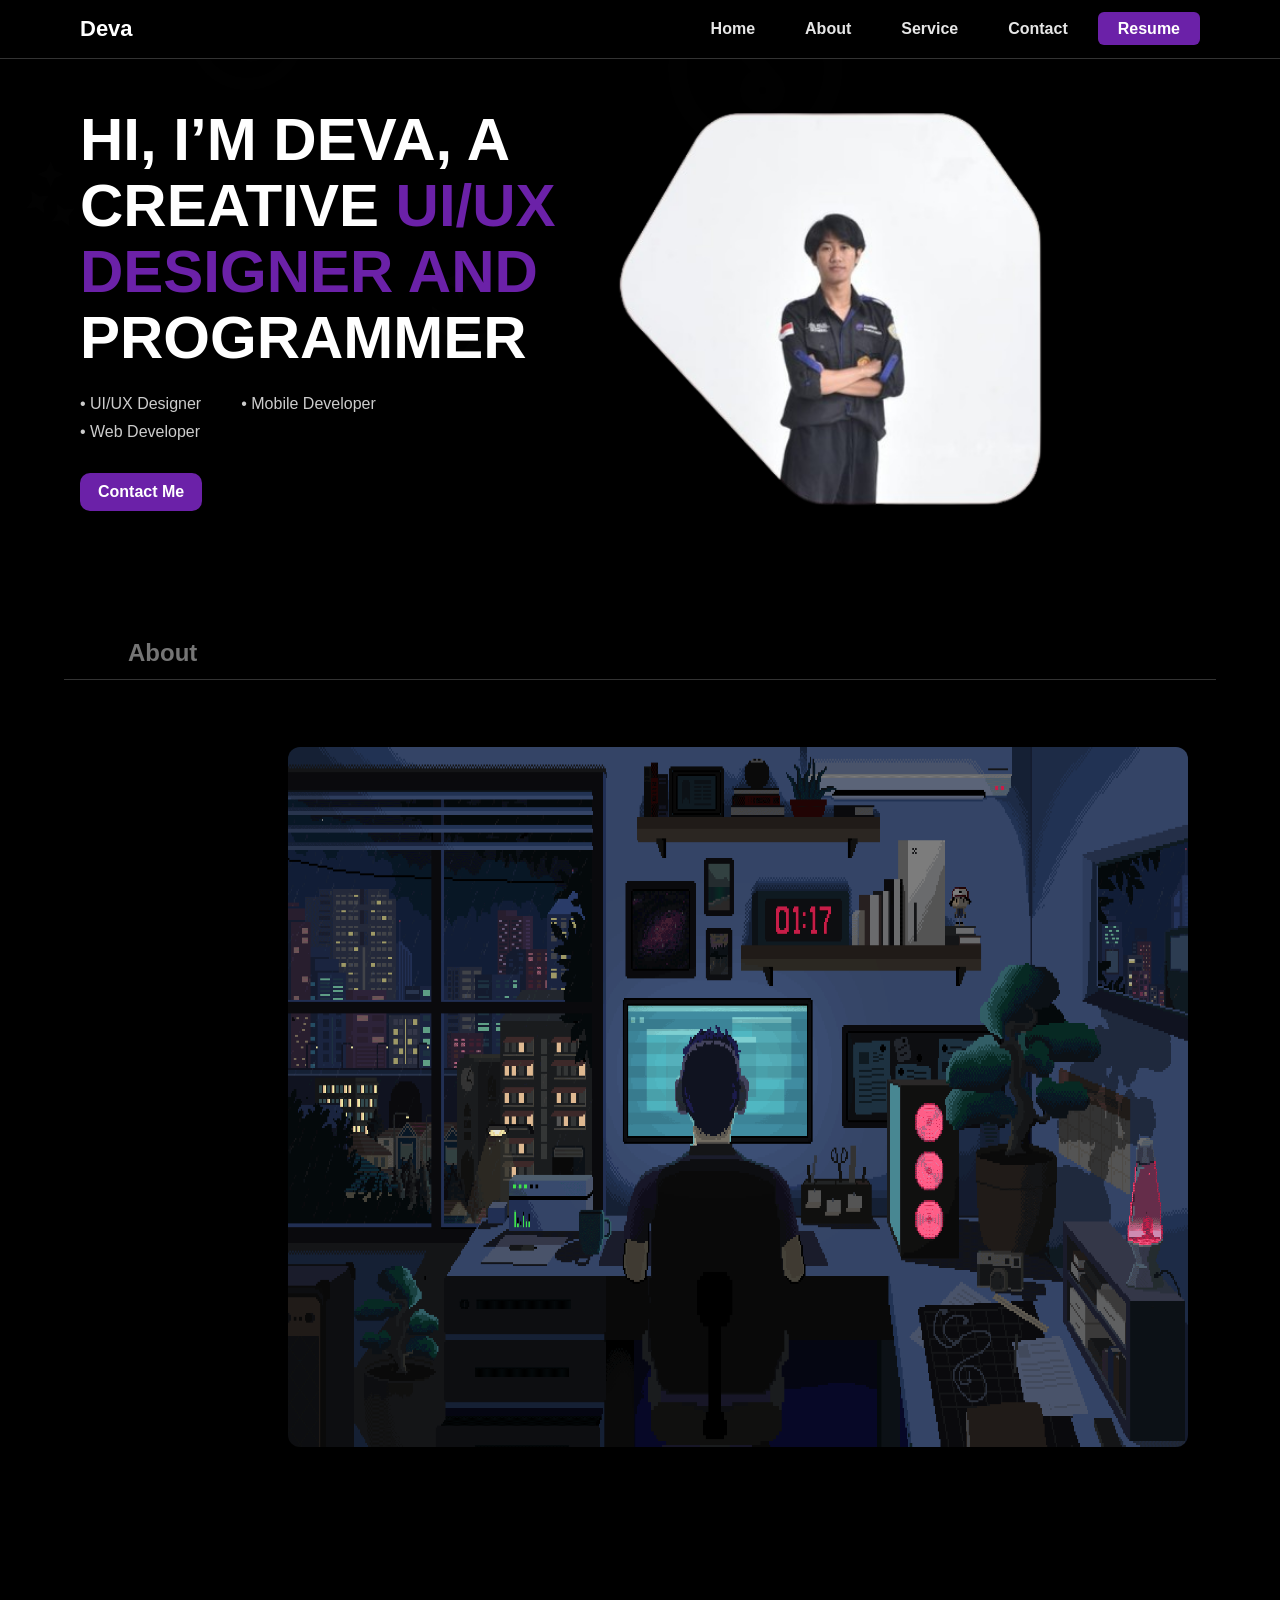
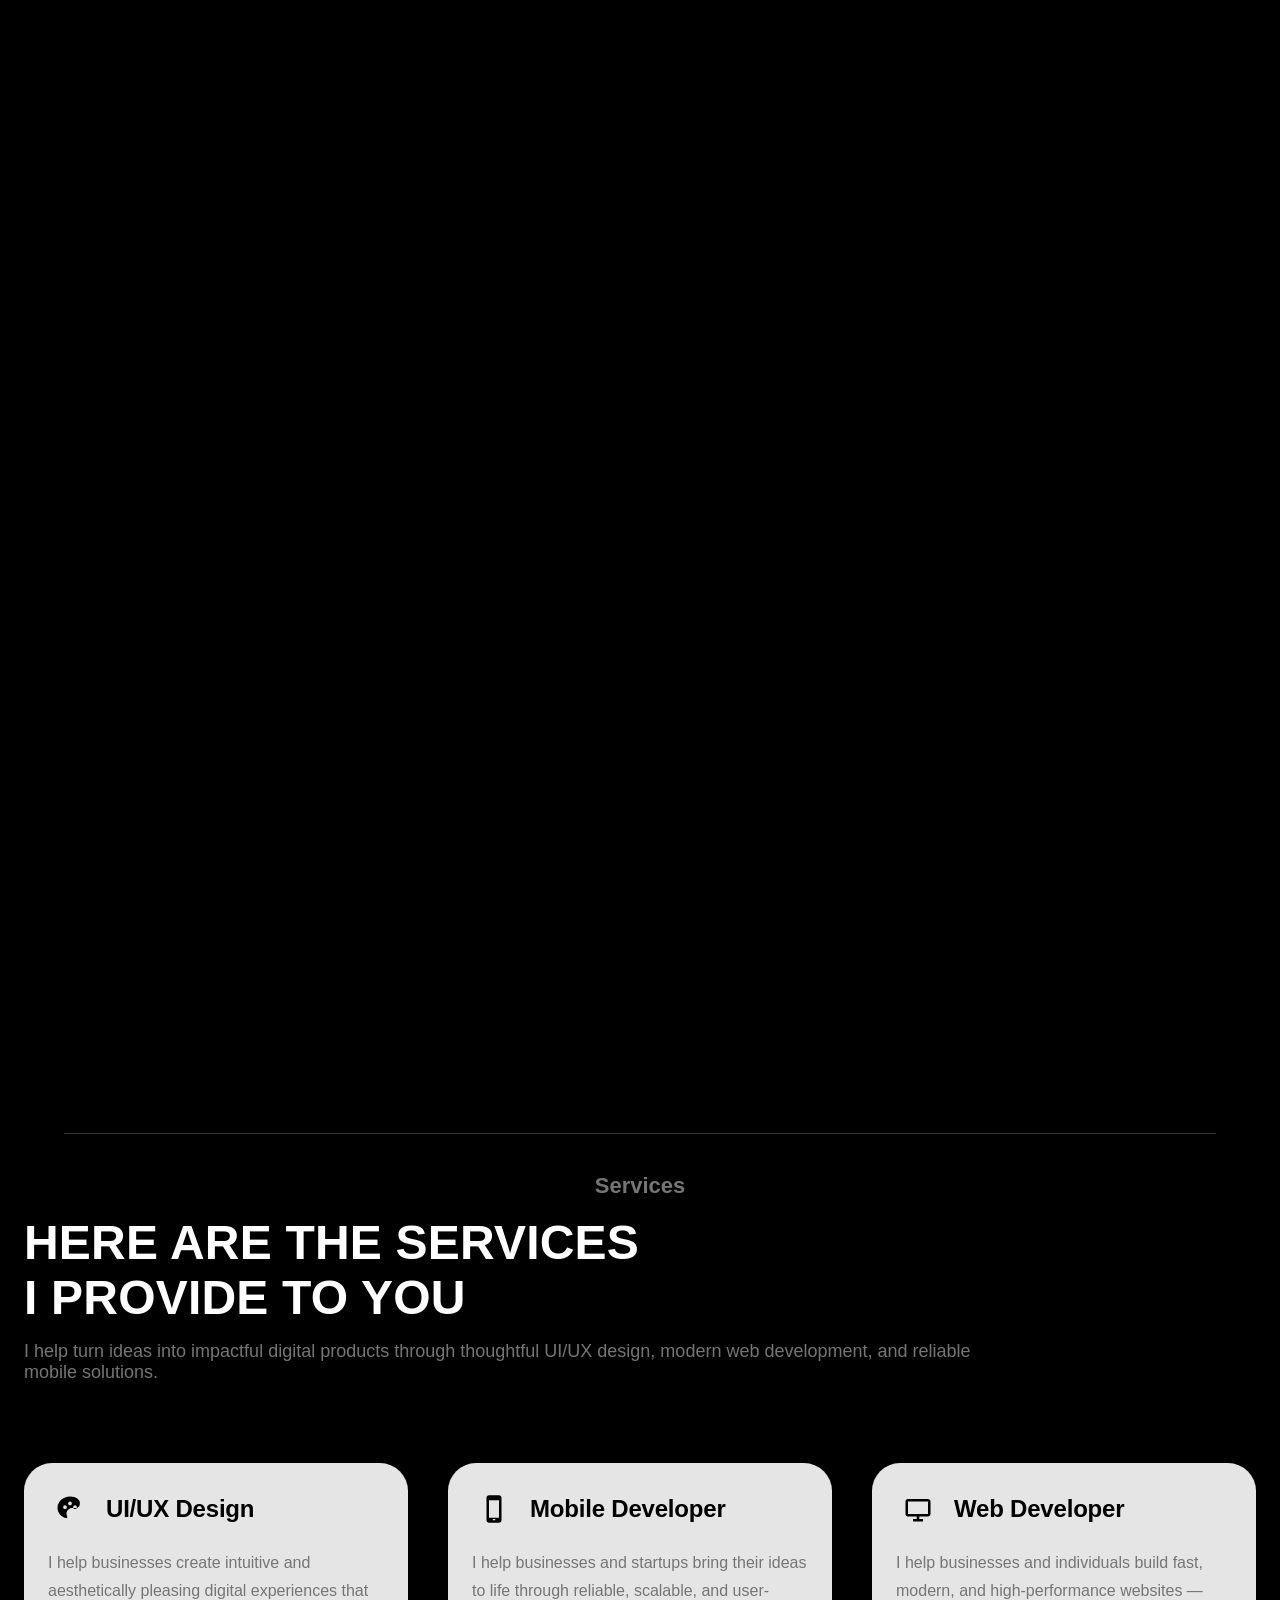
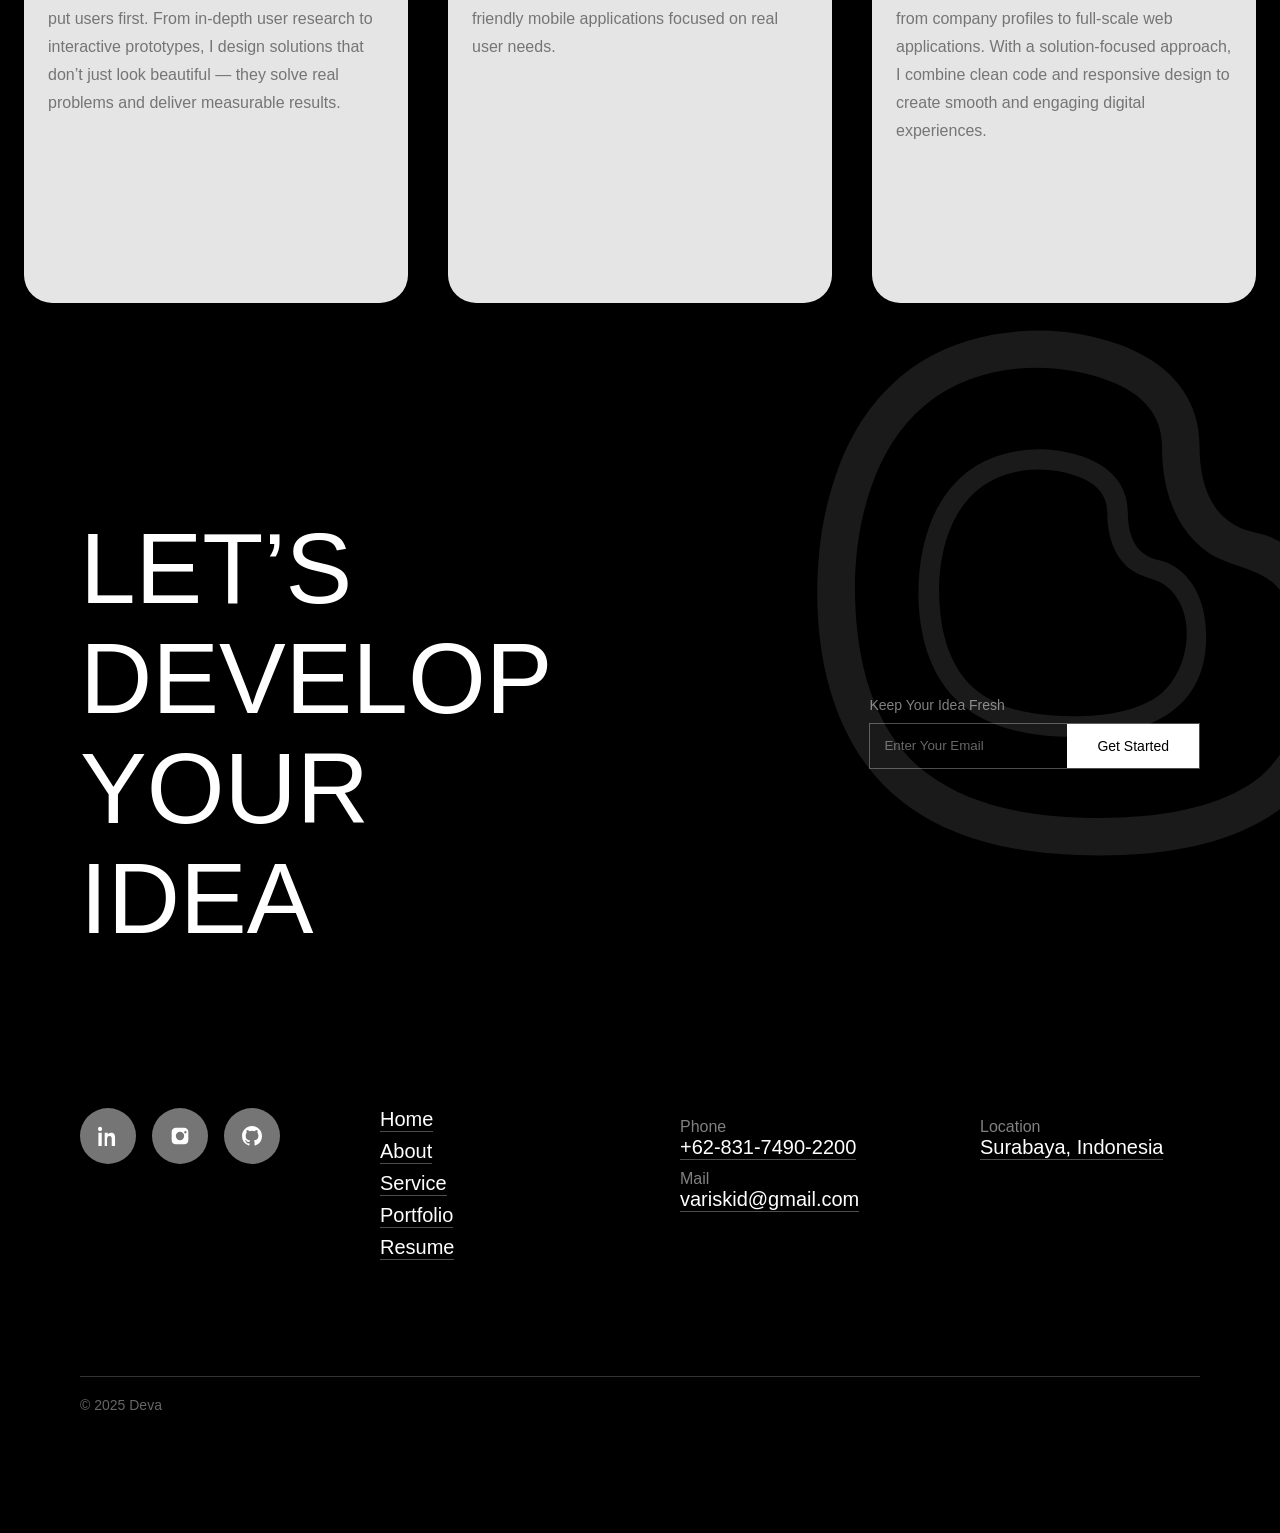
<file: index.html>
<!doctype html>
<html lang="en">
  <head>
    <meta charset="UTF-8" />
    <meta name="viewport" content="width=device-width, initial-scale=1.0" />
    <title>Task 1 - Celerates</title>

    <link rel="stylesheet" href="./css/global.css" />
    <link rel="stylesheet" href="./css/navbar.css" />
    <link rel="stylesheet" href="./css/hero.css" />
    <link rel="stylesheet" href="./css/footer.css" />
    <link rel="stylesheet" href="./css/about.css" />
    <link rel="stylesheet" href="./css/service.css" />
  </head>

  <body>
    <nav class="navbar">
      <div class="brand">
        <a href="/">Deva</a>
      </div>

      <ul class="menu">
        <li><a href="/">Home</a></li>
        <li><a href="#about">About</a></li>
        <li><a href="#service">Service</a></li>
        <li><a href="#contact">Contact</a></li>
        <li>
          <a
            class="resume"
            href="https://drive.google.com/file/d/1kOM761NjYkq-ohzlCSTIH41FwnGhM8HT/view?usp=drive_link"
            target="_blank"
            rel="noopener noreferrer"
          >
            Resume
          </a>
        </li>
      </ul>
    </nav>

    <section class="hero" id="home">
      <!-- BACKGROUND ICON (TOP CENTER) -->
      <div class="hero-bg" aria-hidden="true">
        <img src="./asset/icon1.svg" alt="" class="bg-icon bg-icon--top" />
      </div>

      <div class="hero-container">
        <div class="hero-grid">
          <!-- TEXT -->
          <div class="hero-content">
            <h1 class="hero-title">
              HI, I’M DEVA, A CREATIVE
              <span class="accent">UI/UX DESIGNER AND</span><br />
              PROGRAMMER
            </h1>

            <ul class="hero-list">
              <li class="row">
                <span>• UI/UX Designer</span>
                <span>• Mobile Developer</span>
              </li>
              <li class="row">
                <span>• Web Developer</span>
              </li>
            </ul>

            <div class="hero-actions">
              <a class="btn btn-primary" href="#contact">Contact Me</a>
            </div>
          </div>

          <!-- IMAGE -->
          <div class="hero-image">
            <img src="./asset/deva35.png" alt="Deva" class="deva-img" />
          </div>
        </div>

        <!-- BACKGROUND ICON (BOTTOM LEFT-ish) -->
        <div class="hero-bg" aria-hidden="true">
          <img src="./asset/icon1.svg" alt="" class="bg-icon bg-icon--bottom" />
        </div>
      </div>
    </section>

    <section id="about" class="about">
      <!-- DIVIDER -->
      <div class="about-divider" aria-hidden="true">
        <hr />
      </div>

      <h2 class="about-heading">About</h2>

      <!-- CONTENT -->
      <div class="about-container">
        <div class="about-grid">
          <!-- IMAGE (LEFT) -->
          <div class="about-image">
            <img src="./asset/codingpixel.gif" alt="Code visual" />
          </div>

          <!-- TEXT (RIGHT) -->
          <div class="about-content">
            <!-- ABOUT -->
            <div class="about-block">
              <h3 class="about-kicker">About</h3>
              <p class="about-text">
                I am Deva Helal Eka Variski, an undergraduate Informatics
                student at Universitas Pembangunan Nasional “Veteran” Jawa
                Timur. I am passionate about crafting seamless digital
                experiences, with a focus on UI/UX Design, Web Development, and
                Mobile Development—blending aesthetic sensitivity with technical
                precision.
              </p>
            </div>

            <!-- APPROACH -->
            <div class="about-block">
              <h3 class="about-kicker">Approach Angle</h3>
              <p class="about-text">
                I transform ideas into intuitive and visually engaging digital
                experiences through thoughtful UI/UX design, modern web
                development, and reliable mobile solutions. By bridging the gap
                between design and development, I merge clean, efficient code
                with pixel-perfect UI/UX to create products that are not only
                visually appealing, but also functional, usable, and
                high-performing.
              </p>
            </div>
          </div>
        </div>
      </div>
    </section>

    <section id="service" class="service" aria-labelledby="services-heading">
      <div class="service-divider" aria-hidden="true">
        <hr />
      </div>

      <div class="service-container">
        <p class="service-small-title">Services</p>

        <h2 id="services-heading" class="service-title">
          HERE ARE THE SERVICES <br />
          I PROVIDE TO YOU
        </h2>

        <p class="service-desc">
          I help turn ideas into impactful digital products through thoughtful
          UI/UX design, modern web development, and reliable mobile solutions.
        </p>

        <div class="service-grid">
          <article class="service-card">
            <div class="service-card-head">
              <span class="service-icon" aria-hidden="true">
                <svg viewBox="0 0 24 24" width="30" height="30">
                  <path
                    fill="currentColor"
                    d="M12 2C6.49 2 2 6.04 2 11c0 3.87 2.74 7.18 6.57 8.28.53.15 1.1-.13 1.25-.66.06-.22.04-.46-.07-.67-.35-.68-.52-1.46-.52-2.24 0-2.5 2.04-4.54 4.54-4.54h3.11c1.62 0 2.94-1.32 2.94-2.94C20.82 4.76 16.8 2 12 2Zm-4 10a1.5 1.5 0 1 1 0-3 1.5 1.5 0 0 1 0 3Zm4-3a1.5 1.5 0 1 1 0-3 1.5 1.5 0 0 1 0 3Zm4 3a1.5 1.5 0 1 1 0-3 1.5 1.5 0 0 1 0 3Z"
                  />
                </svg>
              </span>
              <h3 class="service-card-title">UI/UX Design</h3>
            </div>

            <p class="service-card-text">
              I help businesses create intuitive and aesthetically pleasing
              digital experiences that put users first. From in-depth user
              research to interactive prototypes, I design solutions that don’t
              just look beautiful — they solve real problems and deliver
              measurable results.
            </p>
          </article>

          <article class="service-card">
            <div class="service-card-head">
              <span class="service-icon" aria-hidden="true">
                <svg viewBox="0 0 24 24" width="30" height="30">
                  <path
                    fill="currentColor"
                    d="M16 1H8C6.9 1 6 1.9 6 3v18c0 1.1.9 2 2 2h8c1.1 0 2-.9 2-2V3c0-1.1-.9-2-2-2Zm0 18H8V5h8v14Zm-3 2h-2v-1h2v1Z"
                  />
                </svg>
              </span>
              <h3 class="service-card-title">Mobile Developer</h3>
            </div>

            <p class="service-card-text">
              I help businesses and startups bring their ideas to life through
              reliable, scalable, and user-friendly mobile applications focused
              on real user needs.
            </p>
          </article>

          <article class="service-card">
            <div class="service-card-head">
              <span class="service-icon" aria-hidden="true">
                <svg viewBox="0 0 24 24" width="30" height="30">
                  <path
                    fill="currentColor"
                    d="M4 4h16c1.1 0 2 .9 2 2v10c0 1.1-.9 2-2 2H13v2h3v2H8v-2h3v-2H4c-1.1 0-2-.9-2-2V6c0-1.1.9-2 2-2Zm0 2v10h16V6H4Z"
                  />
                </svg>
              </span>
              <h3 class="service-card-title">Web Developer</h3>
            </div>

            <p class="service-card-text">
              I help businesses and individuals build fast, modern, and
              high-performance websites — from company profiles to full-scale
              web applications. With a solution-focused approach, I combine
              clean code and responsive design to create smooth and engaging
              digital experiences.
            </p>
          </article>
        </div>
      </div>
    </section>

    <footer>
      <section id="contact" class="contact">
        <!-- BACKGROUND ICON -->
        <div class="bg-icon">
          <img src="./asset/icon3.svg" alt="Decorative Icon" />
        </div>

        <div class="contact-container">
          <!-- TOP -->
          <div class="contact-top">
            <!-- TITLE -->
            <h1 class="contact-title">
              LET’S DEVELOP <br />
              YOUR IDEA
            </h1>

            <!-- EMAIL -->
            <div class="email-box">
              <span class="email-label"> Keep Your Idea Fresh </span>

              <div class="email-input">
                <input type="email" placeholder="Enter Your Email" />

                <button>Get Started</button>
              </div>
            </div>
          </div>

          <!-- MIDDLE -->
          <div class="contact-middle">
            <!-- SOCIAL -->
            <div class="social">
              <a
                href="https://www.linkedin.com/in/deva-helal-eka-variski-b6087028b/"
                class="social-btn"
              >
                <svg viewBox="0 0 24 24" width="20">
                  <path
                    fill="white"
                    d="M4.98 3.5C4.98 4.88 3.86 6 2.5 6S0 4.88 0 3.5 1.12 1 2.5 1 4.98 2.12 4.98 3.5zM.5 8h4V24h-4zM8 8h3.8v2.2h.05c.53-1 1.85-2.2 3.8-2.2 4.07 0 4.82 2.68 4.82 6.17V24h-4v-7.8c0-1.86-.03-4.25-2.6-4.25-2.6 0-3 2.03-3 4.1V24H8z"
                  />
                </svg>
              </a>

              <a href="https://www.instagram.com/varis.ki" class="social-btn">
                <svg viewBox="0 0 24 24" width="20">
                  <path
                    fill="white"
                    d="M7 2C4.2 2 2 4.2 2 7v10c0 2.8 2.2 5 5 5h10c2.8 0 5-2.2 5-5V7c0-2.8-2.2-5-5-5H7zm5 5a5 5 0 110 10 5 5 0 010-10zm6.5-.9a1.4 1.4 0 110 2.8 1.4 1.4 0 010-2.8z"
                  />
                </svg>
              </a>

              <a href="https://github.com/Variski" class="social-btn">
                <svg viewBox="0 0 24 24" width="20">
                  <path
                    fill="white"
                    d="M12 0C5.37 0 0 5.37 0 12a12 12 0 008.2 11.4c.6.1.82-.26.82-.58v-2c-3.34.73-4.04-1.6-4.04-1.6-.54-1.4-1.33-1.77-1.33-1.77-1.1-.75.08-.73.08-.73 1.2.08 1.83 1.25 1.83 1.25 1.08 1.84 2.83 1.3 3.52 1 .1-.78.42-1.3.77-1.6-2.66-.3-5.46-1.34-5.46-6a4.7 4.7 0 011.24-3.24c-.12-.3-.54-1.52.12-3.17 0 0 1-.32 3.3 1.23a11.4 11.4 0 016 0c2.3-1.55 3.3-1.23 3.3-1.23.66 1.65.24 2.87.12 3.17a4.7 4.7 0 011.24 3.24c0 4.67-2.8 5.7-5.47 6 .43.37.82 1.1.82 2.23v3.3c0 .32.22.7.83.58A12 12 0 0024 12c0-6.63-5.37-12-12-12z"
                  />
                </svg>
              </a>
            </div>

            <!-- MENU -->
            <div class="footer-menu">
              <a href="/">Home</a>
              <a href="#about">About</a>
              <a href="#service">Service</a>
              <a href="#project">Portfolio</a>
              <a
                href="https://drive.google.com/file/d/1kOM761NjYkq-ohzlCSTIH41FwnGhM8HT/view"
                >Resume</a
              >
            </div>

            <!-- CONTACT -->
            <div class="footer-contact">
              <p class="label">Phone</p>
              <p class="value">+62-831-7490-2200</p>

              <p class="label">Mail</p>
              <p class="value">variskid@gmail.com</p>
            </div>

            <!-- LOCATION -->
            <div class="footer-location">
              <p class="label">Location</p>
              <p class="value">Surabaya, Indonesia</p>
            </div>
          </div>

          <!-- BOTTOM -->
          <div class="footer-bottom">© 2025 Deva</div>
        </div>
      </section>
    </footer>
  </body>
</html>
</file>
<file: css/global.css>
* {
  margin: 0;
  padding: 0;
  box-sizing: border-box;
  font-family: Arial, Helvetica, sans-serif;
}

body {
  background: #000;
  color: #fff;
}

.container {
  max-width: 1200px;
  margin: auto;
  padding: 0 24px;
}
</file>
<file: css/navbar.css>
.navbar {
  display: flex;
  align-items: center;
  justify-content: space-between;
  padding: 16px 80px;
  border-bottom: 1px solid #333;
  background: #000;
}

.brand a {
  font-size: 22px;
  font-weight: bold;
  color: white;
  text-decoration: none;
}

.menu {
  list-style: none;
  display: flex;
  gap: 10px;
}

.menu a {
  padding: 8px 20px;
  text-decoration: none;
  font-weight: 600;
  color: rgba(255, 255, 255, 0.9);
  transition: 0.3s;
}

.menu a:hover {
  color: #a855f7;
}

.menu a.resume {
  background: #6b21a8;
  border-radius: 6px;
  color: white;
}

.menu a.resume:hover {
  background: #4c1d95;
}
</file>
<file: css/hero.css>
.hero {
  position: relative;
  min-height: 60vh;
  overflow: hidden;
}

.hero-grid {
  display: grid;
  grid-template-columns: 1fr 1fr;
  align-items: center;
  gap: 24px;
}

.hero-image {
  display: flex;
  justify-content: flex-end;
}

.deva-img {
  width: min(600px, 100%);
  transform: scale(1.1);
  margin-right: 200px;
}

.hero-content {
  padding: 0 50px;
  margin-left: 30px;
}

.hero-title {
  font-size: 60px;
  line-height: 1.1;
  font-weight: 600;
}

.accent {
  color: #6b21a8;
}

.hero-list {
  margin-top: 24px;
  list-style: none;
  color: rgba(255, 255, 255, 0.8);
}

.hero-list .row {
  display: flex;
  gap: 40px;
  margin-bottom: 10px;
}

.hero-actions {
  margin-top: 32px;
  display: flex;
  gap: 16px;
}

.btn {
  padding: 10px 18px;
  border-radius: 10px;
  font-weight: 600;
  text-decoration: none;
}

.btn-primary {
  background: #6b21a8;
  color: white;
}

.btn-outline {
  border: 1px solid rgba(255, 255, 255, 0.3);
  color: white;
}

.bg-icon {
  position: absolute;
  opacity: 0.9;
}

.bg-icon--top {
  width: 450px;
  left: 50%;
  top: 80px;
  transform: translateX(-50%);
}

.bg-icon--bottom {
  width: 300px;
  left: 20px;
  bottom: 4px;
}
</file>
<file: css/footer.css>
.contact {
  position: relative;
  min-height: 100vh;
  color: white;
  overflow: visible;
  padding: 120px 0;
}

.contact-container {
  max-width: 1600px;
  margin: auto;
  padding: 0 80px;
  display: flex;
  flex-direction: column;
  justify-content: space-between;
  min-height: 100vh;
}


.bg-icon {
  position: absolute;
  top: -100px;
  right: -100px;
  opacity: 0.2;
}

.bg-icon img {
  width: 600px;
}

.contact-top {
  display: grid;
  grid-template-columns: 1fr 1fr;
  gap: 120px;
  align-items: center;
}

.contact-title {
  font-weight: 300;
  font-size: 100px;
  line-height: 1.1;
}

.email-box {
  display: flex;
  flex-direction: column;
  gap: 10px;
  max-width: 400px;
  margin-left: auto;
}

.email-label {
  font-size: 14px;
  color: rgba(255, 255, 255, 0.5);
}

.email-input {
  display: flex;
  border: 1px solid rgba(255, 255, 255, 0.3);
}

.email-input input {
  flex: 1;
  background: transparent;
  border: none;
  padding: 14px;
  color: white;
  outline: none;
}

.email-input input::placeholder {
  color: rgba(255, 255, 255, 0.4);
}

.email-input button {
  padding: 14px 30px;
  background: white;
  color: black;
  border: none;
  cursor: pointer;
  font-size: 14px;
}

.email-input button:hover {
  background: #eee;
}

.contact-middle {
  display: grid;
  grid-template-columns: repeat(4, 1fr);
  gap: 80px;
  margin-top: 120px;
}

.social {
  display: flex;
  gap: 16px;
}

.social-btn {
  width: 56px;
  height: 56px;
  display: flex;
  align-items: center;
  justify-content: center;
  border-radius: 50%;
  background: #757575;
  transition: 0.3s;
}

.social-btn:hover {
  background: #6b21a8;
}

.footer-menu {
  display: flex;
  flex-direction: column;
  gap: 8px;
  font-size: 20px;
}

.footer-menu a {
  color: white;
  text-decoration: none;
  border-bottom: 1px solid rgba(255, 255, 255, 0.3);
  width: fit-content;
}

.label {
  color: rgba(255, 255, 255, 0.5);
  margin-top: 10px;
}

.value {
  border-bottom: 1px solid rgba(255, 255, 255, 0.3);
  width: fit-content;
  font-size: 20px;
}

.footer-bottom {
  margin-top: 80px;
  padding-top: 20px;
  border-top: 1px solid rgba(255, 255, 255, 0.2);
  color: rgba(255, 255, 255, 0.4);
  font-size: 14px;
}
</file>
<file: css/about.css>
.about {
  position: relative;
  min-height: 100vh;
  color: #fff;
}

.about-divider {
  position: absolute;
  top: 40px;
  left: 50%;
  transform: translateX(-50%);
  width: 90%;
}

.about-divider hr {
  border: none;
  height: 1px;
  background: rgba(255, 255, 255, 0.2);
}

.about-heading {
  margin-left: 128px;
  margin-top: 40px;
  font-size: 24px;
  font-weight: 600;
  color: #757575;
}

/* Layout container */
.about-container {
  max-width: 1500px;
  margin-left: 200px;
  margin-right: 200px;
  padding: 80px 8px 0;
}

.about-grid {
  display: flex;
  flex-direction: row;
  gap: 100px;
  align-items: start;
}

.about-image img {
  width: 900px;
  height: 700px;
  border-radius: 12px;
  display: block;
  margin-left: 80px;
  box-shadow: 0 18px 40px rgba(0, 0, 0, 0.55);
}

.about-content {
  max-width: 520px;
  padding: 0 8px;
  display: flex;
  flex-direction: column;
  gap: 80px;
}

.about-block {
  display: flex;
  flex-direction: column;
  gap: 24px;
}

.about-kicker {
  font-size: 12px;
  text-transform: uppercase;
  letter-spacing: 0.18em;
  color: rgba(255, 255, 255, 0.6);
  font-weight: 600;
}

.about-text {
  font-size: 16px;
  line-height: 1.85;
  color: rgba(255, 255, 255, 0.8);
}
</file>
<file: css/service.css>
.service {
  position: relative;
  min-height: 100vh;
  color: #fff;
}

/* Divider */
.service-divider {
  position: absolute;
  top: 40px;
  left: 50%;
  transform: translateX(-50%);
  width: 90%;
}

.service-divider hr {
  border: 0;
  height: 1px;
  background: rgba(255, 255, 255, 0.2);
}

.service-container {
  max-width: 1400px;
  margin: 0 auto;
  padding: 80px 24px 0;
}

.service-small-title {
  text-align: center;
  font-size: 22px;
  font-weight: 700;
  margin-bottom: 16px;
  color: #757575;
}

.service-title {
  font-size: 48px;
  line-height: 1.15;
  margin-bottom: 16px;
  font-weight: 600;
  letter-spacing: 0.2px;
}

.service-desc {
  color: #757575;
  font-size: 18px;
  max-width: 980px;
}

.service-grid {
  margin-top: 80px;
  display: grid;
  grid-template-columns: repeat(3, 1fr);
  gap: 40px;
}

.service-card {
  background: #e5e5e5;
  color: #000;
  border-radius: 28px;
  padding: 24px;
  min-height: 440px;
  display: flex;
  flex-direction: column;
  transition:
    transform 0.25s ease,
    box-shadow 0.25s ease;
}

.service-card:hover {
  transform: translateY(-6px);
  box-shadow: 0 18px 40px rgba(0, 0, 0, 0.35);
}

.service-card-head {
  display: flex;
  align-items: center;
  gap: 14px;
  margin-bottom: 18px;
}

.service-icon {
  width: 44px;
  height: 44px;
  display: grid;
  place-items: center;
  border-radius: 14px;
  color: #000; 
}

.service-card-title {
  font-size: 24px;
  font-weight: 800;
  letter-spacing: -0.2px;
}

.service-card-text {
  font-size: 16px;
  line-height: 1.75;
  color: #757575;
}
</file>
